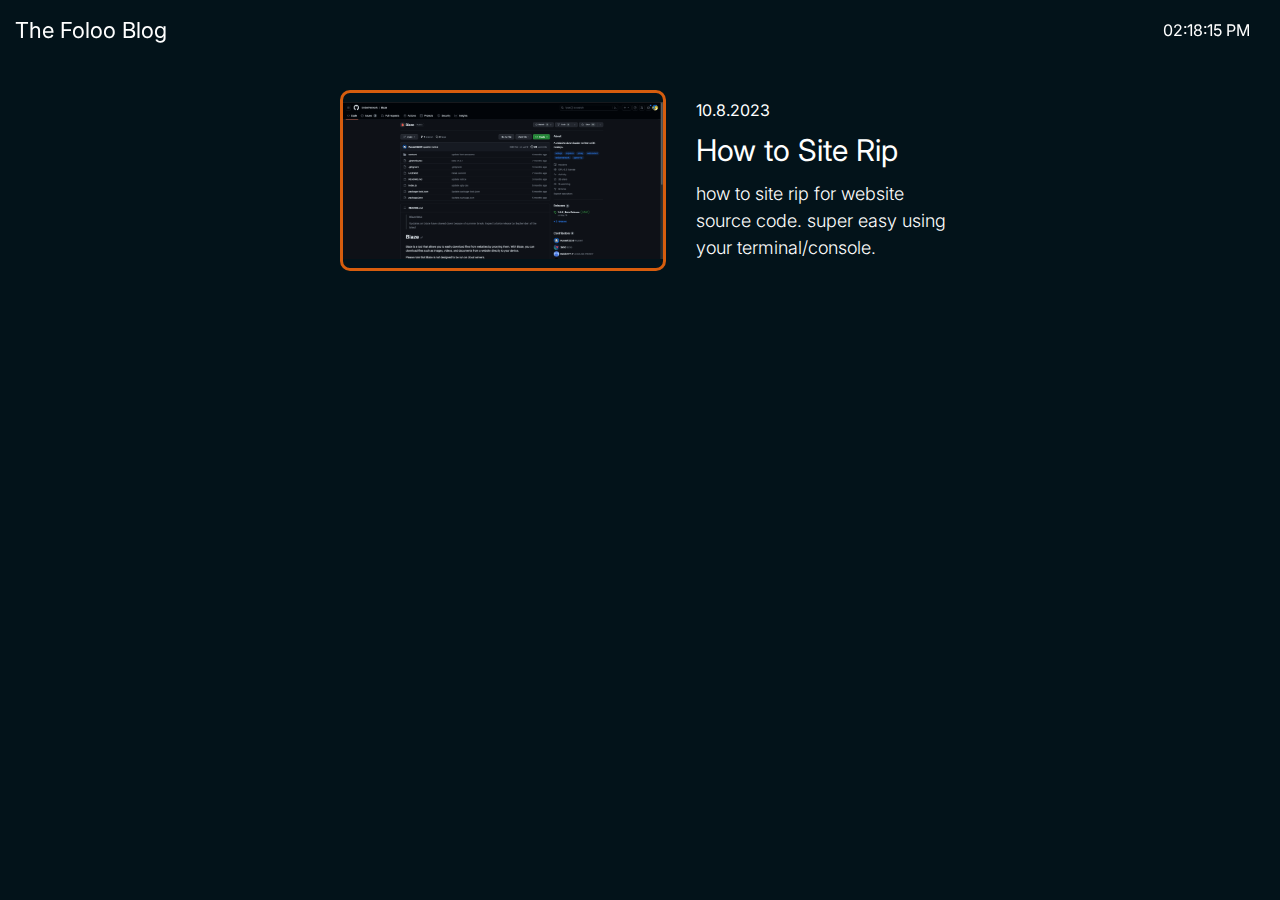
<file: index.html>
<!DOCTYPE html>
<html>
  <head>
    <title>The Foloo Blog</title>
    <link rel="stylesheet" href="/css/navbar.css">
    <link rel="stylesheet" href="/css/home.css">
  </head>
  <body>
    <nav class="nav">
      <a href="/index.html" class="logo">The Foloo Blog</a>
      <div id="clock" class="clock" onload="showTime()">04:31:23 PM</div>
    </nav>
    <div class="main-content">
      <div class="cards">
        <a href="/posts/10-8-2023.html">
          <div class="card">
            <img class="preview" src="/images/siterip.png">
            <div class="card-content">
              <p>10.8.2023</p>
              <h2>How to Site Rip</h2>
              <h5>how to site rip for website source code. super easy using your terminal/console.</h5>
            </div>
          </div>
        </a>
      </div>
    </div>
  </body>
  <script src="/js/clock.js"></script>
</html>
</file>
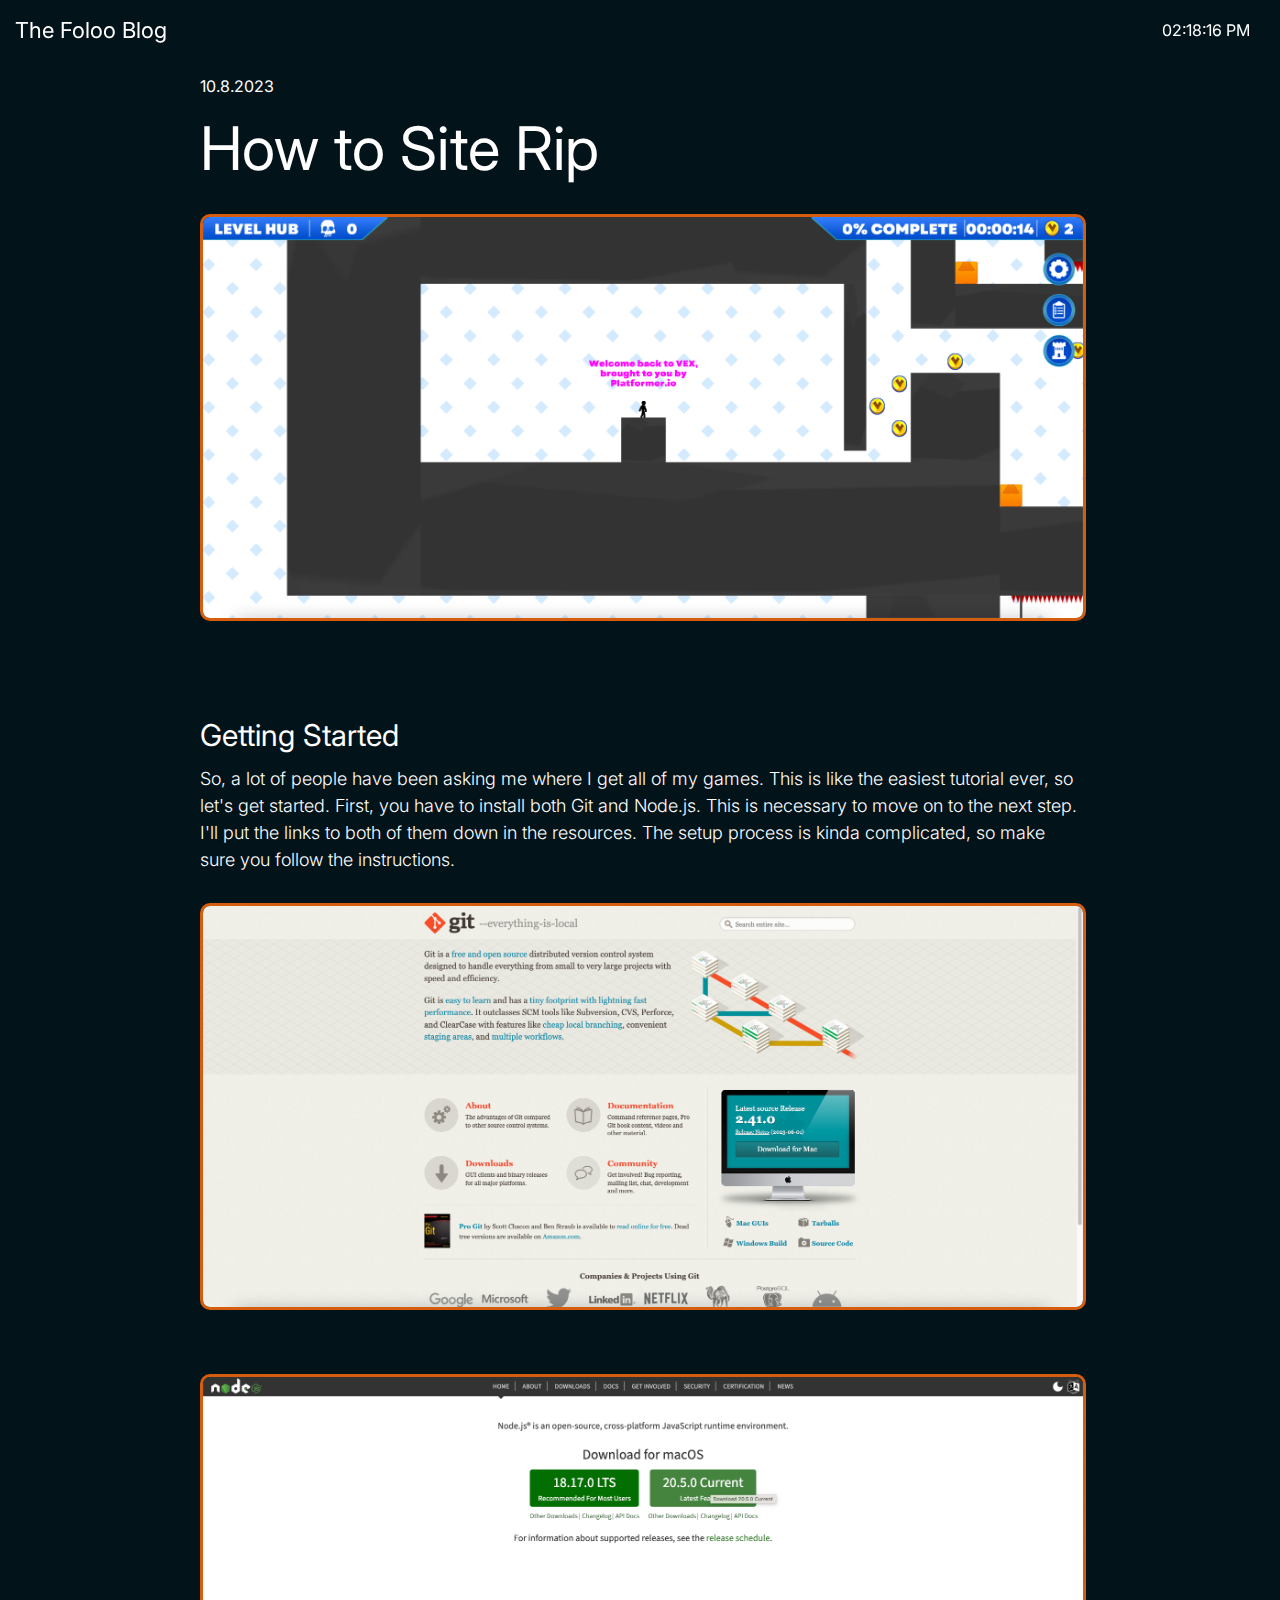
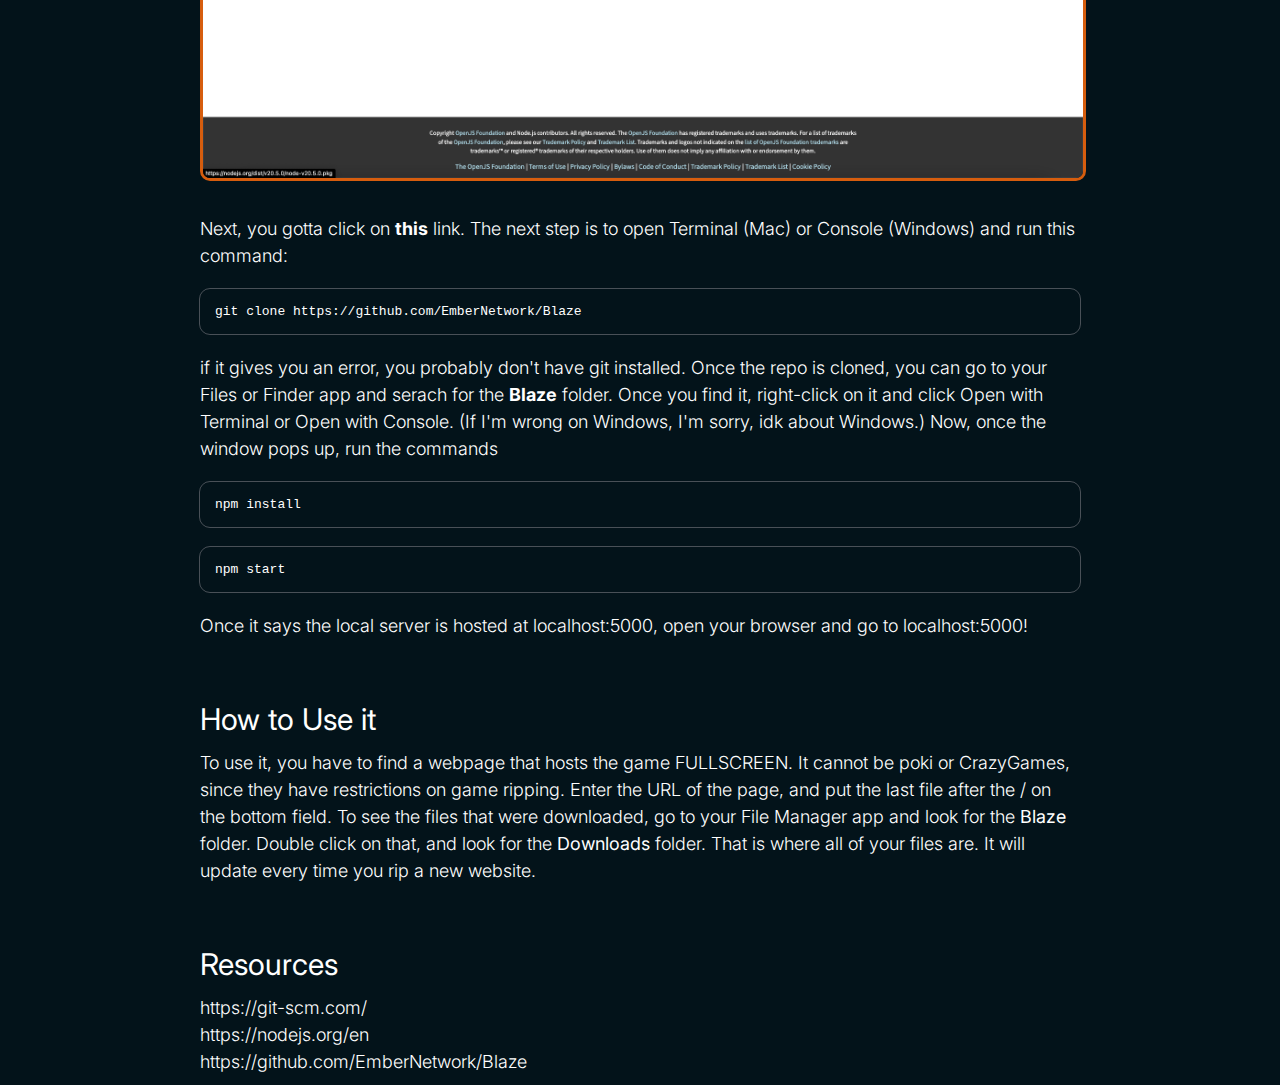
<file: posts/10-8-2023.html>
<!DOCTYPE html>
<html>

<head>
  <title>The Foloo Blog</title>
  <link rel="stylesheet" href="/css/navbar.css">
  <link rel="stylesheet" href="/css/post.css">
</head>

<body>
  <nav class="nav">
    <a href="/index.html" class="logo">The Foloo Blog</a>
    <div id="clock" class="clock" onload="showTime()">04:31:23 PM</div>
  </nav>
  <div class="main-content">
    <div class="post">
      <p>10.8.2023</p>
      <h1>How to Site Rip</h1>
      <img class="image" src="/images/siterip1.png">
      <h2>Getting Started</h2>
      <h5>So, a lot of people have been asking me where I get all of my games. This is like the easiest tutorial ever,
        so let's get started. First, you have to install both Git and Node.js. This is necessary to move on to the next
        step. I'll put the links to both of them down in the resources. The setup process is kinda complicated, so make
        sure you follow the instructions.</h5>
      <img class="image" src="/images/siterip2.png">
      <img class="image" src="/images/siterip3.png">
      <h5>
        Next, you gotta click on 
        <a href="https://github.com/EmberNetwork/Blaze" target="_blank"><b style="font-weight: 700;">this</b></a>
        link. The next step is to open Terminal (Mac) or Console (Windows) and run this command: 
      </h5>
      <pre>
				<code>git clone https://github.com/EmberNetwork/Blaze</code>
			</pre>
      <h5>if it gives you an error, you probably don't have git installed. Once the repo is cloned, you can go to your
        Files or Finder app and serach for the <b style="font-weight: 700;">Blaze</b> folder. Once you find it,
        right-click on it and click Open with Terminal or Open with Console. (If I'm wrong on Windows, I'm sorry, idk
        about Windows.) Now, once the window pops up, run the commands </h5>
      <pre>
				<code>npm install</code>
			</pre>
      <pre>
				<code>npm start</code>
			</pre>
      <h5>Once it says the local server is hosted at localhost:5000, open your browser and go to localhost:5000!</h5>
      <h2>How to Use it</h2>
      <h5>To use it, you have to find a webpage that hosts the game FULLSCREEN. It cannot be poki or CrazyGames, since
        they have restrictions on game ripping. Enter the URL of the page, and put the last file after the / on the
        bottom field. To see the files that were downloaded, go to your File Manager app and look for the <b>Blaze</b>
        folder. Double click on that, and look for the <b>Downloads</b> folder. That is where all of your files are. It
        will update every time you rip a new website. </h5>
      <h5></h5>
      <h2>Resources</h2>
      <a href="https://git-scm.com/" target="_blank">
        <h5>https://git-scm.com/</h5>
      </a>
      <a href="https://nodejs.org/en" target="_blank">
        <h5>https://nodejs.org/en</h5>
      </a>
      <a href="https://github.com/EmberNetwork/Blaze" target="_blank">
        <h5>https://github.com/EmberNetwork/Blaze</h5>
      </a>
    </div>
  </div>
</body>
<script src="/js/clock.js"></script>

</html>
</file>
<file: css/navbar.css>
@import url('https://fonts.googleapis.com/css2?family=Inter:wght@200;300;400;700&display=swap');

:root {
  --main-color: #fbf1c7;
  --blue: #458588;
  --aqua: #689d6a;
  --orange: #d65d0e;
}

body {
  font-family: 'Inter';
  background: #03131a;
  margin: 0;
  padding: 0;
  color: #fff;
  width: 100%;
  height: 100%;
  display: flex;
  justify-content: center;
}

a {
  color: #fff;
  text-decoration: none;
}

h1 {
  color: #fff;
  font-size: 60px;
  font-weight: 400;
  margin: 0px;
}

h2 {
  color: #fff;
  font-size: 30px;
  margin: 0px;
  font-weight: 400;
  line-height: 2;
}

h3 {
  font-size: 38px;
}

h4 {
  font-weight: 300;
  font-size: 30px;
  margin: 0;
  padding: 0;
}

h5 {
  font-weight: 300;
  font-size: 18px;
  margin: 0;
  padding: 0;
  line-height: 1.5;
}

.nav {
  display: flex;
  height: 30px;
  align-items: center;
  padding: 15px;
  justify-content: space-between;
  width: 100vw;
  position: fixed;
  top: 0px;
  backdrop-filter: blur(18px);
  -webkit-backdrop-filter: blur(18px);
  z-index: 1;
}

.nav .logo {
  font-size: 22px;
  color: #fff;
  text-decoration: none;
  margin: 15px;
}

.nav #clock {
  color: #fff;
  margin: 0px 30px;
}

.main-content {
  margin-top: 60px;
  overflow: hidden;
}

::-webkit-scrollbar {
  width: 0.4rem;
  height: 0.5rem;
}

::-webkit-scrollbar-track {
  background: #03131a;
}

::-webkit-scrollbar-thumb {
  background: #fff;
  border-radius: 8px;
}
</file>
<file: css/home.css>
body {
  margin: 0;
  padding: 0;
}

.cards {
  margin: 30px;
  max-width: 40rem;
}

.card {
  width: 100%;
  display: flex;
  border-radius: 15px;
  cursor: pointer;
  transition: 300ms;
  margin: 20px;
}

.card:hover {
  opacity: 0.7;
}

.card .preview {
  width: 50%;
  border: 3px solid #d65d0e;
  border-radius: 10px;
  object-fit: contain;
}

.card-content {
  margin: 10px 30px;
  text-align: left;
}

.card-content p {
  margin: 0px;
}
</file>
<file: css/post.css>
.post {
  margin: 10px 200px;
}

h2 {
  margin-top: 50px;
}

pre {
  margin: 20px 0px;
  padding: 15px;
  outline: 1px solid #495057;
  border-radius: 10px;
  text-align: left;
  white-space: nowrap;
  overflow: scroll;
}

.image {
  width: 100%;
  border: 3px solid #d65d0e;
  border-radius: 10px;
  margin: 30px 0px;
}

@media screen and (max-width: 1000px) {
  .post {
    margin: 10px 100px;
  }
}

@media screen and (max-width: 800px) {
  .post {
    margin: 10px 50px;
  }
}
</file>
